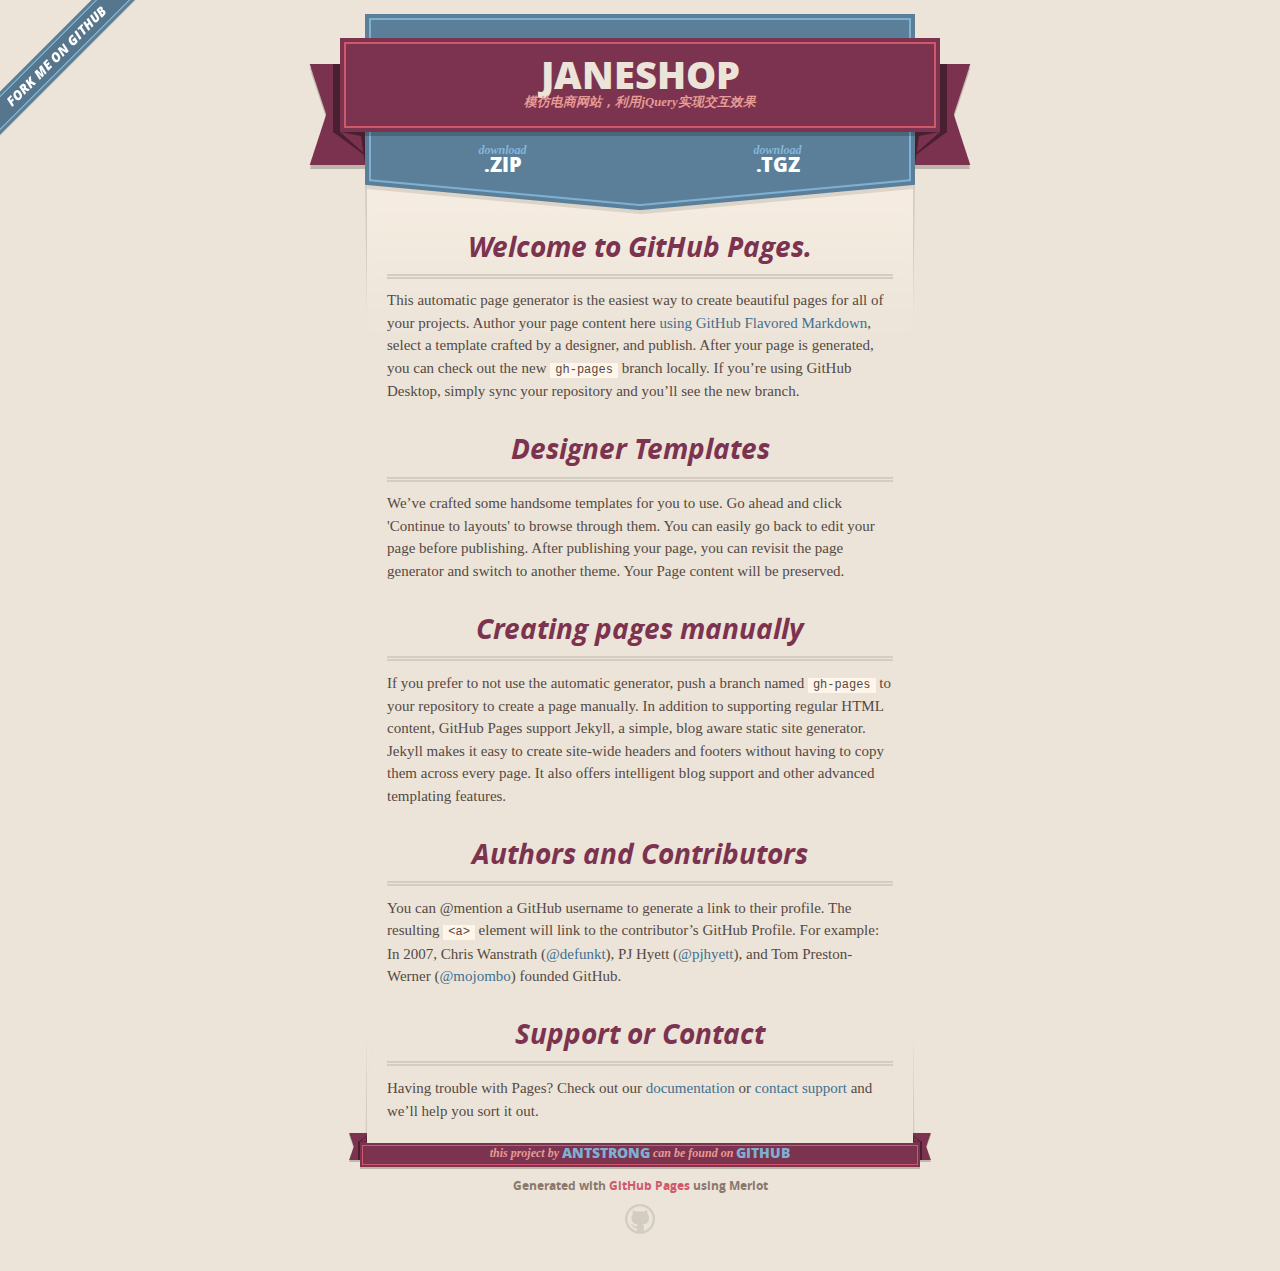
<file: index.html>
<!DOCTYPE html>
<html>
  <head>
    <meta charset='utf-8'>
    <meta http-equiv="X-UA-Compatible" content="chrome=1">
    <meta name="viewport" content="width=640">

    <link rel="stylesheet" href="stylesheets/core.css" media="screen">
    <link rel="stylesheet" href="stylesheets/mobile.css" media="handheld, only screen and (max-device-width:640px)">
    <link rel="stylesheet" href="stylesheets/github-light.css">

    <script type="text/javascript" src="javascripts/modernizr.js"></script>
    <script type="text/javascript" src="https://ajax.googleapis.com/ajax/libs/jquery/1.7.1/jquery.min.js"></script>
    <script type="text/javascript" src="javascripts/headsmart.min.js"></script>
    <script type="text/javascript">
      $(document).ready(function () {
        $('#main_content').headsmart()
      })
    </script>
    <title>Janeshop by antstrong</title>
  </head>

  <body>
    <a id="forkme_banner" href="https://github.com/antstrong/janeshop">View on GitHub</a>
    <div class="shell">

      <header>
        <span class="ribbon-outer">
          <span class="ribbon-inner">
            <h1>Janeshop</h1>
            <h2>模仿电商网站，利用jQuery实现交互效果</h2>
          </span>
          <span class="left-tail"></span>
          <span class="right-tail"></span>
        </span>
      </header>

      <section id="downloads">
        <span class="inner">
          <a href="https://github.com/antstrong/janeshop/zipball/master" class="zip"><em>download</em> .ZIP</a><a href="https://github.com/antstrong/janeshop/tarball/master" class="tgz"><em>download</em> .TGZ</a>
        </span>
      </section>


      <span class="banner-fix"></span>


      <section id="main_content">
        <h3>
<a id="welcome-to-github-pages" class="anchor" href="#welcome-to-github-pages" aria-hidden="true"><span aria-hidden="true" class="octicon octicon-link"></span></a>Welcome to GitHub Pages.</h3>

<p>This automatic page generator is the easiest way to create beautiful pages for all of your projects. Author your page content here <a href="https://guides.github.com/features/mastering-markdown/">using GitHub Flavored Markdown</a>, select a template crafted by a designer, and publish. After your page is generated, you can check out the new <code>gh-pages</code> branch locally. If you’re using GitHub Desktop, simply sync your repository and you’ll see the new branch.</p>

<h3>
<a id="designer-templates" class="anchor" href="#designer-templates" aria-hidden="true"><span aria-hidden="true" class="octicon octicon-link"></span></a>Designer Templates</h3>

<p>We’ve crafted some handsome templates for you to use. Go ahead and click 'Continue to layouts' to browse through them. You can easily go back to edit your page before publishing. After publishing your page, you can revisit the page generator and switch to another theme. Your Page content will be preserved.</p>

<h3>
<a id="creating-pages-manually" class="anchor" href="#creating-pages-manually" aria-hidden="true"><span aria-hidden="true" class="octicon octicon-link"></span></a>Creating pages manually</h3>

<p>If you prefer to not use the automatic generator, push a branch named <code>gh-pages</code> to your repository to create a page manually. In addition to supporting regular HTML content, GitHub Pages support Jekyll, a simple, blog aware static site generator. Jekyll makes it easy to create site-wide headers and footers without having to copy them across every page. It also offers intelligent blog support and other advanced templating features.</p>

<h3>
<a id="authors-and-contributors" class="anchor" href="#authors-and-contributors" aria-hidden="true"><span aria-hidden="true" class="octicon octicon-link"></span></a>Authors and Contributors</h3>

<p>You can @mention a GitHub username to generate a link to their profile. The resulting <code>&lt;a&gt;</code> element will link to the contributor’s GitHub Profile. For example: In 2007, Chris Wanstrath (<a href="https://github.com/defunkt" class="user-mention">@defunkt</a>), PJ Hyett (<a href="https://github.com/pjhyett" class="user-mention">@pjhyett</a>), and Tom Preston-Werner (<a href="https://github.com/mojombo" class="user-mention">@mojombo</a>) founded GitHub.</p>

<h3>
<a id="support-or-contact" class="anchor" href="#support-or-contact" aria-hidden="true"><span aria-hidden="true" class="octicon octicon-link"></span></a>Support or Contact</h3>

<p>Having trouble with Pages? Check out our <a href="https://help.github.com/pages">documentation</a> or <a href="https://github.com/contact">contact support</a> and we’ll help you sort it out.</p>
      </section>

      <footer>
        <span class="ribbon-outer">
          <span class="ribbon-inner">
            <p>this project by <a href="https://github.com/antstrong">antstrong</a> can be found on <a href="https://github.com/antstrong/janeshop">GitHub</a></p>
          </span>
          <span class="left-tail"></span>
          <span class="right-tail"></span>
        </span>
        <p>Generated with <a href="https://pages.github.com">GitHub Pages</a> using Merlot</p>
        <span class="octocat"></span>
      </footer>

    </div>

    
  </body>
</html>
</file>
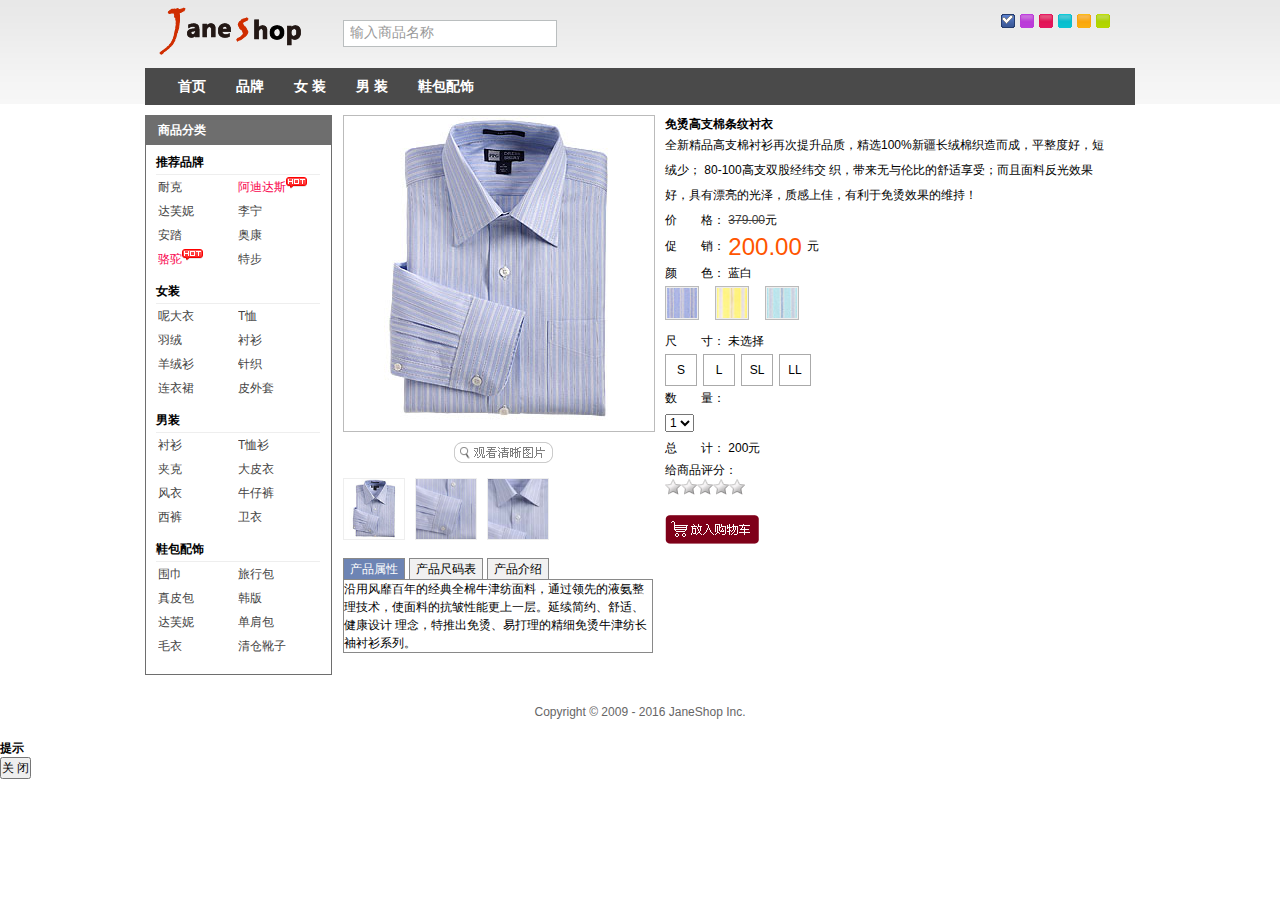
<file: detail.html>
<!DOCTYPE html>
<html lang="en">
<head>
    <meta charset="UTF-8">
    <title>jane shopping</title>
    <meta http-equiv="x-ua-compatible" content="IE=Edge,chrome=1" />
    <meta name="viewport" content="width=device-width,initial-scale=1.0" />
    <meta name="keywords" content="jane shopping" />
    <meta name="description" content="jane shopping" />
    <link rel="shortcut icon" href="#"/>
    <link rel="stylesheet" type="text/css" href="styles/reset.css"/>
    <link rel="stylesheet" type="text/css" href="styles/main.css"/>
</head>
<body>
<header id="header">
    <div class="contWidth">
        <a href="#nogo" class="logo">
            <img src="images/logo.gif" alt="logo" />
        </a>
        <div class="search">
            <input type="text" id="inputSearch" class="" value="输入商品名称" />
        </div>
        <ul id="skin">
            <li id="skin_0" title="蓝色" class="selected">蓝色</li>
            <li id="skin_1" title="紫色">紫色</li>
            <li id="skin_2" title="红色">红色</li>
            <li id="skin_3" title="天蓝色">天蓝色</li>
            <li id="skin_4" title="橙色">橙色</li>
            <li id="skin_5" title="淡绿色">淡绿色</li>
        </ul>
        <nav class="mainNav" id="nav">
            <ul class="nav">
                <li><a href="#">首页</a></li>
                <li><a href="#">品牌</a>
                    <div class="jnNav">
                        <div class="subitem">
                            <dl class="fore">
                                <dt>
                                    <a href="#nogo">品牌</a>
                                </dt>
                                <dd>
                                    <em ><a href="#nogo">耐克</a></em>
                                    <em ><a href="#nogo">阿迪达斯</a></em>
                                    <em ><a href="#nogo">达芙妮</a></em>
                                    <em ><a href="#nogo">李宁</a></em>
                                    <em ><a href="#nogo">安踏</a></em>
                                    <em ><a href="#nogo">奥康</a></em>
                                    <em ><a href="#nogo">骆驼</a></em>
                                    <em ><a href="#nogo">特步</a></em>
                                    <em ><a href="#nogo">耐克</a></em>
                                    <em ><a href="#nogo">阿迪达斯</a></em>
                                    <em ><a href="#nogo">达芙妮</a></em>
                                    <em ><a href="#nogo">李宁</a></em>
                                    <em class="noborder"><a href="#nogo">特步</a></em>
                                </dd>
                            </dl>
                            <dl>
                                <dt>
                                    <a href="#nogo">品牌：</a>
                                </dt>
                                <dd>
                                    <em ><a href="#nogo">耐克</a></em>
                                    <em ><a href="#nogo">阿迪达斯</a></em>
                                    <em ><a href="#nogo">达芙妮</a></em>
                                    <em ><a href="#nogo">李宁</a></em>
                                    <em ><a href="#nogo">安踏</a></em>
                                    <em ><a href="#nogo">奥康</a></em>
                                    <em ><a href="#nogo">骆驼</a></em>
                                    <em ><a href="#nogo">特步</a></em>
                                    <em ><a href="#nogo">耐克</a></em>
                                    <em ><a href="#nogo">阿迪达斯</a></em>
                                    <em ><a href="#nogo">达芙妮</a></em>
                                    <em ><a href="#nogo">李宁</a></em>
                                    <em class="noborder"><a href="#nogo">特步</a></em>
                                </dd>
                            </dl>
                        </div>
                    </div>
                </li>
                <li><a href="#">女 装</a>
                    <div class="jnNav">
                        <div class="subitem">
                            <dl class="fore">
                                <dt>
                                    <a href="#nogo">女 装：</a>
                                </dt>
                                <dd>
                                    <em ><a href="#nogo">耐克</a></em>
                                    <em ><a href="#nogo">阿迪达斯</a></em>
                                    <em ><a href="#nogo">达芙妮</a></em>
                                    <em ><a href="#nogo">李宁</a></em>
                                    <em ><a href="#nogo">安踏</a></em>
                                    <em ><a href="#nogo">奥康</a></em>
                                    <em ><a href="#nogo">骆驼</a></em>
                                    <em ><a href="#nogo">特步</a></em>
                                    <em ><a href="#nogo">耐克</a></em>
                                    <em ><a href="#nogo">阿迪达斯</a></em>
                                    <em ><a href="#nogo">达芙妮</a></em>
                                    <em ><a href="#nogo">李宁</a></em>
                                    <em class="noborder"><a href="#nogo">特步</a></em>
                                </dd>
                            </dl>
                            <dl>
                                <dt>
                                    <a href="#nogo">女 装：</a>
                                </dt>
                                <dd>
                                    <em ><a href="#nogo">耐克</a></em>
                                    <em ><a href="#nogo">阿迪达斯</a></em>
                                    <em ><a href="#nogo">达芙妮</a></em>
                                    <em ><a href="#nogo">李宁</a></em>
                                    <em ><a href="#nogo">安踏</a></em>
                                    <em ><a href="#nogo">奥康</a></em>
                                    <em ><a href="#nogo">骆驼</a></em>
                                    <em ><a href="#nogo">特步</a></em>
                                    <em ><a href="#nogo">耐克</a></em>
                                    <em ><a href="#nogo">阿迪达斯</a></em>
                                    <em ><a href="#nogo">达芙妮</a></em>
                                    <em ><a href="#nogo">李宁</a></em>
                                    <em class="noborder"><a href="#nogo">特步</a></em>
                                </dd>
                            </dl>
                        </div>
                    </div>
                </li>
                <li><a href="#">男 装</a>
                    <div class="jnNav">
                        <div class="subitem">
                            <dl class="fore">
                                <dt>
                                    <a href="#nogo">男 装：</a>
                                </dt>
                                <dd>
                                    <em ><a href="#nogo">耐克</a></em>
                                    <em ><a href="#nogo">阿迪达斯</a></em>
                                    <em ><a href="#nogo">达芙妮</a></em>
                                    <em ><a href="#nogo">李宁</a></em>
                                    <em ><a href="#nogo">安踏</a></em>
                                    <em ><a href="#nogo">奥康</a></em>
                                    <em ><a href="#nogo">骆驼</a></em>
                                    <em ><a href="#nogo">特步</a></em>
                                    <em ><a href="#nogo">耐克</a></em>
                                    <em ><a href="#nogo">阿迪达斯</a></em>
                                    <em ><a href="#nogo">达芙妮</a></em>
                                    <em ><a href="#nogo">李宁</a></em>
                                    <em class="noborder"><a href="#nogo">特步</a></em>
                                </dd>
                            </dl>
                            <dl>
                                <dt>
                                    <a href="#nogo">男 装：</a>
                                </dt>
                                <dd>
                                    <em ><a href="#nogo">耐克</a></em>
                                    <em ><a href="#nogo">阿迪达斯</a></em>
                                    <em ><a href="#nogo">达芙妮</a></em>
                                    <em ><a href="#nogo">李宁</a></em>
                                    <em ><a href="#nogo">安踏</a></em>
                                    <em ><a href="#nogo">奥康</a></em>
                                    <em ><a href="#nogo">骆驼</a></em>
                                    <em ><a href="#nogo">特步</a></em>
                                    <em ><a href="#nogo">耐克</a></em>
                                    <em ><a href="#nogo">阿迪达斯</a></em>
                                    <em ><a href="#nogo">达芙妮</a></em>
                                    <em ><a href="#nogo">李宁</a></em>
                                    <em class="noborder"><a href="#nogo">特步</a></em>
                                </dd>
                            </dl>
                        </div>
                    </div>
                </li>
                <li><a href="#">鞋包配饰</a></li>
            </ul>
        </nav>
    </div>
</header>
<div id="content">
    <div class="janeshop">
        <div id="jnCatalog">
            <h2 title="商品分类">商品分类</h2>
            <div class="jnCatainfo">
                <h3>推荐品牌</h3>
                <ul>
                    <li><a href="#">耐克</a></li>
                    <li><a href="#" class="promoted">阿迪达斯</a><span class="hot"></span></li>
                    <li><a href="#">达芙妮</a></li>
                    <li><a href="#">李宁</a></li>
                    <li><a href="#">安踏</a></li>
                    <li><a href="#">奥康</a></li>
                    <li><a href="#" class="promoted">骆驼</a><span class="hot"></span></li>
                    <li><a href="#">特步</a></li>
                </ul>
                <br class="clear" />
                <h3>女装</h3>
                <ul>
                    <li><a href="#">呢大衣</a></li>
                    <li><a href="#">T恤</a></li>
                    <li><a href="#">羽绒</a></li>
                    <li><a href="#">衬衫</a></li>
                    <li><a href="#">羊绒衫</a></li>
                    <li><a href="#">针织</a></li>
                    <li><a href="#">连衣裙</a></li>
                    <li><a href="#">皮外套</a></li>
                </ul>
                <br class="clear" />
                <h3>男装</h3>
                <ul>
                    <li><a href="#">衬衫</a></li>
                    <li><a href="#">T恤衫</a></li>
                    <li><a href="#">夹克</a></li>
                    <li><a href="#">大皮衣</a></li>
                    <li><a href="#">风衣</a></li>
                    <li><a href="#">牛仔裤</a></li>
                    <li><a href="#">西裤</a></li>
                    <li><a href="#">卫衣</a></li>
                </ul>
                <br class="clear" />
                <h3>鞋包配饰</h3>
                <ul>
                    <li><a href="#">围巾</a></li>
                    <li><a href="#">旅行包</a></li>
                    <li><a href="#">真皮包</a></li>
                    <li><a href="#">韩版</a></li>
                    <li><a href="#">达芙妮</a></li>
                    <li><a href="#">单肩包</a></li>
                    <li><a href="#">毛衣</a></li>
                    <li><a href="#">清仓靴子</a></li>
                </ul>
                <br class="clear" />
            </div>
        </div>

        <!--商品信息START -->
        <div id="jnProitem">
            <div class="jqzoomWrap">
                <a href="images/pro_img/blue_one_big.jpg" class="jqzoom" rel='gal1' title="免烫高支棉条纹衬衣">
                    <img src="images/pro_img/blue_one_small.jpg" alt="免烫高支棉条纹衬衣" title="免烫高支棉条纹衬衣" id="bigImg" />
                </a>
            </div>
            <span>
                <a href="images/pro_img/blue_one_big.jpg" class="thickbox" id="thickImg" title="介绍文字">
                    <img src="images/look.gif" alt="点击查看大图" />
                </a>
            </span>
            <ul class="imgList">
                <li class="imgList_blue"><a href="javascript:void(0)" rel="{gallery: 'gal1', smallimage: 'images/pro_img/blue_one_small.jpg',largeimage: 'images/pro_img/blue_one_big.jpg'}"><img src="images/pro_img/blue_one.jpg" alt=""></a></li>
                <li class="imgList_blue"><a href="javascript:void(0)" rel="{gallery: 'gal1', smallimage: 'images/pro_img/blue_two_small.jpg',largeimage: 'images/pro_img/blue_two_big.jpg'}"><img src="images/pro_img/blue_two.jpg" alt=""></a></li>
                <li class="imgList_blue"><a href="javascript:void(0)" rel="{gallery: 'gal1', smallimage: 'images/pro_img/blue_three_small.jpg',largeimage: 'images/pro_img/blue_three_big.jpg'}"><img src="images/pro_img/blue_three.jpg" alt=""></a></li>

                <li class="imgList_green hide"><a href="javascript:void(0)" rel="{gallery: 'gal1', smallimage: 'images/pro_img/green_one_small.jpg',largeimage: 'images/pro_img/green_one_big.jpg'}"><img src="images/pro_img/green_one.jpg" alt=""></a></li>
                <li class="imgList_green hide"><a href="javascript:void(0)" rel="{gallery: 'gal1', smallimage: 'images/pro_img/green_two_small.jpg',largeimage: 'images/pro_img/green_two_big.jpg'}"><img src="images/pro_img/green_two.jpg" alt=""></a></li>

                <li class="imgList_yellow hide"><a href="javascript:void(0)" rel="{gallery: 'gal1', smallimage: 'images/pro_img/yellow_one_small.jpg',largeimage: 'images/pro_img/yellow_one_big.jpg'}"><img src="images/pro_img/yellow_one.jpg" alt=""></a></li>
                <li class="imgList_yellow hide"><a href="javascript:void(0)" rel="{gallery: 'gal1', smallimage: 'images/pro_img/yellow_two_small.jpg',largeimage: 'images/pro_img/yellow_two_big.jpg'}"><img src="images/pro_img/yellow_two.jpg" alt=""></a></li>
                <li class="imgList_yellow hide"><a href="javascript:void(0)" rel="{gallery: 'gal1', smallimage: 'images/pro_img/yellow_three_small.jpg',largeimage: 'images/pro_img/yellow_three_big.jpg'}"><img src="images/pro_img/yellow_three.jpg" alt=""></a></li>
            </ul>
            <div class="tab">
              <div class="tab_menu">
                  <ul>
                      <li class="selected">产品属性</li>
                      <li>产品尺码表</li>
                      <li>产品介绍</li>
                  </ul>
              </div>
              <div class="tab_box">
                  <div>
                      沿用风靡百年的经典全棉牛津纺面料，通过领先的液氨整理技术，使面料的抗皱性能更上一层。延续简约、舒适、健康设计
                      理念，特推出免烫、易打理的精细免烫牛津纺长袖衬衫系列。
                  </div>
                  <div class="hide">
                      来自新疆无污染的生态棉花，采用紧密纺精梳棉纱，单经双纬的织造组织，造就了颗粒饱满、朴实无华、温润细腻的经典
                      牛津纺，易洗快干、手感丰软、吸湿性好。设计师遵循布料完美肌理，立体剪裁，曲摆的现代人性化裁减，相得益彰，浑然天成。
                  </div>
                  <div class="hide">
                      世界权威德国科德宝的衬和英国高士缝纫线使成衣领型自然舒展、永不变形，缝线部位平服工整、牢固耐磨；人性化的4片
                      式后背打褶结构设计提供更舒适的活动空间；领尖扣的领型设计戴或不戴领带风格炯同、瞬间呈现；醇正天然设计，只为彰显自然荣耀。
                  </div>
              </div>
            </div>
        </div>
        <!--商品信息end-->

        <!--商品列表start-->
        <div id="jnDetails">
            <div class="jnProDetail">
                <h4>免烫高支棉条纹衬衣</h4>
                <ul class="jnProDetailList">
                    <li>全新精品高支棉衬衫再次提升品质，精选100%新疆长绒棉织造而成，平整度好，短绒少； 80-100高支双股经纬交
                        织，带来无与伦比的舒适享受；而且面料反光效果好，具有漂亮的光泽，质感上佳，有利于免烫效果的维持！
                    </li>
                    <li >
                        <span>价&#12288;&#12288;格：</span>
                        <strong class="del">379.00</strong>元
                    </li>
                    <li class="tbDetailPrice">
                        <span>促&#12288;&#12288;销：</span>
                        <strong>200.00</strong>元
                    </li>
                    <li class="color_change">
                        <span>颜&#12288;&#12288;色：</span>
                        <strong>蓝白</strong>
                        <ul>
                            <li><img src="images/pro_img/blue.jpg" alt="蓝白"></li>
                            <li><img src="images/pro_img/yellow.jpg" alt="黄白"></li>
                            <li><img src="images/pro_img/green.jpg" alt="粉绿"></li>
                        </ul>
                    </li>
                    <li class="pro_size">
                        <span>尺&#12288;&#12288;寸：</span>
                        <strong>未选择</strong>
                        <ul>
                            <li>S</li>
                            <li>L</li>
                            <li>SL</li>
                            <li>LL</li>
                        </ul>
                    </li>
                    <li>
                        <span>数&#12288;&#12288;量：</span>
                        <div class="pro_num">
                            <select name="" id="num_sort">
                                <option value="1">1</option>
                                <option value="2">2</option>
                                <option value="3">3</option>
                                <option value="4">4</option>
                                <option value="5">5</option>
                            </select>
                        </div>
                    </li>
                    <li class="pro_price">
                        <span>总&#12288;&#12288;计：</span>
                        <strong>200</strong>元
                    </li>
                </ul>
                <div class="pro_rating">
                    给商品评分：
                    <ul class="rating nostar">
                        <li class="one"><a href="#" title="1">1</a></li>
                        <li class="two"><a href="#" title="2">2</a></li>
                        <li class="three"><a href="#" title="3">3</a></li>
                        <li class="four"><a href="#" title="4">4</a></li>
                        <li class="five"><a href="#" title="5">5</a></li>
                    </ul>
                </div>
                <div class="cart">
                    <a href="#"><img src="images/btn_cart.png" alt="放入购物车"></a>
                </div>
            </div>
        </div>
        <!--商品列表end-->
    </div>
</div>
<footer id="footer">Copyright &copy; 2009 - 2016 JaneShop Inc.</footer>
<!--普通弹出层-->
<div id="basic-dialog-ok">
    <div class="box-title show">
        <h2>提示</h2>
    </div>
    <div class="box-main">
        <div class="tips">
            <span class="tips-ico">
				<span class="ico-ok"><!-- 图标 --></span>
			</span>
            <div class="tips-content">
                <div class="tips-title" id="jnDialogContent"></div>
                <div class="tips-line"></div>
            </div>
        </div>
        <div class="box-buttons">
            <button type="button" class="simplemodal-close">关 闭</button>
        </div>
    </div>
</div>

<script type="text/javascript" src="scripts/jquery-1.12.3.js"></script>
<script type="text/javascript" src="scripts/basic.js"></script>
</body>
</html>
</file>
<file: stylesheets/core.css>
@import url("screen.css");
@import url("non-screen.css") handheld;
@import url("non-screen.css") only screen and (max-device-width:640px);
</file>
<file: stylesheets/mobile.css>
/* Generated by Font Squirrel (http://www.fontsquirrel.com) on February 9, 2012 */


@font-face {
  font-family: 'Open Sans';
  src: url('../fonts/opensans-regular-webfont.eot');
  src: url('../fonts/opensans-regular-webfont.eot?#iefix') format('embedded-opentype'),
       url('../fonts/opensans-regular-webfont.woff') format('woff'),
       url('../fonts/opensans-regular-webfont.ttf') format('truetype'),
       url('../fonts/opensans-regular-webfont.svg#OpenSansRegular') format('svg');
  font-weight: normal;
  font-style: normal;
}

@font-face {
  font-family: 'Open Sans';
  src: url('../fonts/opensans-italic-webfont.eot');
  src: url('../fonts/opensans-italic-webfont.eot?#iefix') format('embedded-opentype'),
       url('../fonts/opensans-italic-webfont.woff') format('woff'),
       url('../fonts/opensans-italic-webfont.ttf') format('truetype'),
       url('../fonts/opensans-italic-webfont.svg#OpenSansItalic') format('svg');
  font-weight: normal;
  font-style: italic;
}

@font-face {
  font-family: 'Open Sans';
  src: url('../fonts/opensans-bold-webfont.eot');
  src: url('../fonts/opensans-bold-webfont.eot?#iefix') format('embedded-opentype'),
       url('../fonts/opensans-bold-webfont.woff') format('woff'),
       url('../fonts/opensans-bold-webfont.ttf') format('truetype'),
       url('../fonts/opensans-bold-webfont.svg#OpenSansBold') format('svg');
  font-weight: bold;
  font-style: normal;
}

@font-face {
  font-family: 'Open Sans';
  src: url('../fonts/opensans-bolditalic-webfont.eot');
  src: url('../fonts/opensans-bolditalic-webfont.eot?#iefix') format('embedded-opentype'),
       url('../fonts/opensans-bolditalic-webfont.woff') format('woff'),
       url('../fonts/opensans-bolditalic-webfont.ttf') format('truetype'),
       url('../fonts/opensans-bolditalic-webfont.svg#OpenSansBoldItalic') format('svg');
  font-weight: bold;
  font-style: italic;
}

@font-face {
  font-family: 'Open Sans';
  src: url('../fonts/opensans-extrabold-webfont.eot');
  src: url('../fonts/opensans-extrabold-webfont.eot?#iefix') format('embedded-opentype'),
       url('../fonts/opensans-extrabold-webfont.woff') format('woff'),
       url('../fonts/opensans-extrabold-webfont.ttf') format('truetype'),
       url('../fonts/opensans-extrabold-webfont.svg#OpenSansExtrabold') format('svg');
  font-weight: bolder;
  font-style: normal;
}


/* http://meyerweb.com/eric/tools/css/reset/ 
   v2.0 | 20110126
   License: none (public domain)
*/

html, body, div, span, applet, object, iframe,
h1, h2, h3, h4, h5, h6, p, blockquote, pre,
a, abbr, acronym, address, big, cite, code,
del, dfn, em, img, ins, kbd, q, s, samp,
small, strike, strong, sub, sup, tt, var,
b, u, i, center,
dl, dt, dd, ol, ul, li,
fieldset, form, label, legend,
table, caption, tbody, tfoot, thead, tr, th, td,
article, aside, canvas, details, embed, 
figure, figcaption, footer, header, hgroup, 
menu, nav, output, ruby, section, summary,
time, mark, audio, video {
  margin: 0;
  padding: 0;
  border: 0;
  font-size: 100%;
  font: inherit;
  vertical-align: baseline;
}
/* HTML5 display-role reset for older browsers */
article, aside, details, figcaption, figure, 
footer, header, hgroup, menu, nav, section {
  display: block;
}
body {
  line-height: 1;
}
ol, ul {
  list-style: none;
}
blockquote, q {
  quotes: none;
}
blockquote:before, blockquote:after,
q:before, q:after {
  content: '';
  content: none;
}
table {
  border-collapse: collapse;
  border-spacing: 0;
}

header, footer, section {
  display: block;
  position: relative;
}

/* STYLES */

div.shell {
  display: block;
  width: 640px;
  margin: 0 auto;
}

a#forkme_banner {
  display: none;
}

/* header */

header {
  position: relative;
  z-index: 2;
  margin: 0;
  max-width: 640px;
  top: 51px;
}

header span.ribbon-inner {
  position: relative;
  display: block;
  background-color: #cd596b;
  border: 8px solid #7c334f;
  padding: 6px;
  z-index: 1;
}

header span.left-tail, header span.right-tail {
  position: relative;
  display: block;
  width: 19px;
  height: 10px;
  background: transparent url(../images/ribbon-tail-sprite-2x.png) 0 0 no-repeat;
  position: absolute;
  bottom: -10px;
  z-index: 0;
}

header span.left-tail {
  background-position: 0 0;
  left: 0;
}

header span.right-tail {
  background-position: -19px 0;
  right: 0;
}

header h1 {
  background-color: #7c334f;
  font-size: 2em;
  font-weight: bolder;
  font-style: normal;
  text-transform: uppercase;
  color: #ece4d8;
  text-align: center;
  line-height:1;  
  padding: 14px 20px 0;
}

header h2 {
  background-color: #7c334f;
  font: bold italic .85em/1.5 Georgia, Times, “Times New Roman”, serif;
  color: #e69b95;
  padding-bottom: 14px;
  margin-top: -3px;
  text-align: center;
}

section#downloads {
  position: relative;
  display: block;
  height: 171px;
  width: 602px;
  padding-bottom: 150px;
  margin: 51px auto -250px;
  z-index: 1;
  background: transparent url(../images/shield.png) center 0 no-repeat;
}

section#downloads a {
  display: none;
}

span.banner-fix {
  background: transparent url(../images/shield-fallback.png) center top no-repeat;
  display: block;
  height: 31px;
  position: absolute;
  width: 640px;
  top: 20px;

}

section#main_content {
  z-index: 2;
  padding: 20px 40px 0;
  min-height:185px;
}

/* footer */

footer {
  background: none;
  padding-top: 104px;
  margin: -94px auto 40px;
  max-width:640px;
  text-align: center;
}

footer span.ribbon-outer {
  display: block;
  position: relative;
  border-bottom: 2px solid #bdb6ad;
}

footer span.ribbon-inner {
  position: relative;
  display: block;
  background-color: #cd596b;
  border: 8px solid #7c334f;
  padding: 6px;
  z-index: 1;
}

footer p {
  font-family: 'Open Sans', sans-serif;
  font-weight: bold;
  font-size: .6em;
  color: #8b786f;
}

footer a {
  color: #cd596b;
}

footer span.ribbon-inner p {
  background-color: #7c334f;
  margin: 0;
  color: #e69b95;
  font: bold italic 22px/1 Georgia, Times, “Times New Roman”, serif;
  height: auto;
  line-height: 1.1;
  padding: 20px 0px 10px;
}

footer span.ribbon-inner a {
  display: block;
  position: relative;
  bottom: 0;
  color: #7eb0d2;
  font-family: 'Open Sans', sans-serif;
  text-transform: uppercase;
  font-style: normal;
  font-weight: bolder;
  font-size: 38px;
  padding-bottom: 10px;
}

footer span.ribbon-inner a:hover {
  color: #7eb0d2;
}

footer span.left-tail, footer span.right-tail {
  position: relative;
  display: block;
  width: 23px;
  height: 126px;
  background: transparent url(../images/small-ribbon-tail-sprite-2x.png) 0 0 no-repeat;
  position: absolute;
  top: -126px;
  z-index: 0;
}

footer span.left-tail {
  background-position: 0 0;
  left: 0;
}

footer span.right-tail {
  background-position: -23px 0;
  right: 0;
}

footer span.octocat {
  background: transparent url(../images/octocat-2x.png) 0 0 no-repeat;
  display: block;
  width: 60px;
  height: 60px;
  margin: 20px auto 0;}

/* content */

body {
  background: #ece4d8;
  font: normal normal 30px/1.5 Georgia, Palatino,” Palatino Linotype”, Times, “Times New Roman”, serif;
  color: #544943;
  -webkit-font-smoothing: antialiased;
}

a, a:hover {
  color: #417090;
}

a {
  text-decoration: none;
}

a:hover {
  text-decoration: underline;
}

h1,h2,h3,h4,h5,h6 {
  font-family: 'Open Sans', sans-serif;
  font-weight: bold;
}

p {
  margin: .7em 0 0;
}

strong {
  font-weight: bold;
}

em {
  font-style: italic;
}

ol {
  margin: .7em 0;
  list-style-type: decimal;
  padding-left: 1.35em;
}

ul {
  margin: .7em 0;
  padding-left: 1.35em;
}

ul li {
  padding-left: 20px;
  background: transparent url(../images/chevron-2x.png) left 15px no-repeat;
}

blockquote {
  font-family: 'Open Sans', sans-serif;
  margin: 20px 0;
  color: #8b786f;
  padding-left: 1.35em;
  background: transparent url('../images/blockquote-gfx-2x.png') 0 8px no-repeat;
}

img {
  -webkit-box-shadow: 0px 4px 0px #bdb6ad;
  -moz-box-shadow: 0px 4px 0px #bdb6ad;
  box-shadow: 0px 4px 0px #bdb6ad;
  border: 4px solid #fff6e9;
  max-width: 556px;
}

hr {
  border: none;
  outline: none;
  height: 42px;
  background: transparent url('../images/hr-2x.jpg') center center repeat-x;
  margin: 0 0 20px;
}

code {
  background: #fff6e9;
  font: normal normal .9em/1.7 "Lucida Sans Typewriter", "Lucida Console", Monaco, "Bitstream Vera Sans Mono", monospace;
  padding: 0 5px 1px;
}

pre {
  margin: 10px 0 20px;
  padding: .7em;
  background: #fff6e9;
  border-bottom: 4px solid #bdb6ad;
  font: normal normal .9em/1.7 "Lucida Sans Typewriter", "Lucida Console", Monaco, "Bitstream Vera Sans Mono", monospace;
  overflow: auto;
}

table {
  background: #fff6e9;
  display: table;
  width: 100%;
  border-collapse: separate;
  border-bottom: 4px solid #bdb6ad;
  margin: 10px 0;
}

tr {
  display: table-row;
}

th {
  display: table-cell;
  padding: 2px 10px;
  border: solid #ece4d8;
  border-width: 0 4px 4px 0;
  color: #cd596b;
  font-family: 'Open Sans', sans-serif;
  font-weight: bold;
  font-size: .85em;
}

td {
  display: table-cell;
  padding: 0 .7em;
  border: solid #ece4d8;
  border-width: 0 4px 4px 0;
}

td:last-child, th:last-child {
  border-right: none;
}

tr:last-child td {
  border-bottom: none;
}

dl {
  margin: .7em 0 20px;
}

dt {
  font-family: 'Open Sans', sans-serif;
  font-weight: bold;
}

dd {
  padding-left: 1.35em;
}

dd p:first-child {
  margin-top: 0;
}

/* Content based headers */

#main_content > .header-level-1:first-child,
#main_content > .header-level-2:first-child,
#main_content > .header-level-3:first-child,
#main_content > .header-level-4:first-child,
#main_content > .header-level-5:first-child,
#main_content > .header-level-6:first-child {
  margin-top: 0;
}

.header-level-1 {
  font-size: 1.85em;
  border-bottom: .2em double #d3ccc1;
  color: #7c334f;
  text-align: center;
  font-style: italic;
  margin: 1.1em 0 .38em;
  line-height: 1.2;
  padding-bottom: 10px
}

.header-level-2 {
  font-size: 1.58em;
  color: #7c334f;
  margin: .95em 0 .5em;
  border-bottom: .1em solid #D3CCC1;
  line-height: 1.2;
  padding-bottom: 10px
}

.header-level-3 {
  margin: 20px 0 10px;
  font-size: 1.45em;
}

.header-level-4 {
  margin: .6em 0;
  font-size: 1.2em;
  color: #cd596b;
}

.header-level-5 {
  margin: .7em 0;
  font-size: 1em;
  color: #8b786f;
}

.header-level-6 {
  margin: .8em 0;
  font-size: .85em;
  font-style: italic;
}
</file>
<file: stylesheets/github-light.css>
/*
The MIT License (MIT)

Copyright (c) 2016 GitHub, Inc.

Permission is hereby granted, free of charge, to any person obtaining a copy
of this software and associated documentation files (the "Software"), to deal
in the Software without restriction, including without limitation the rights
to use, copy, modify, merge, publish, distribute, sublicense, and/or sell
copies of the Software, and to permit persons to whom the Software is
furnished to do so, subject to the following conditions:

The above copyright notice and this permission notice shall be included in all
copies or substantial portions of the Software.

THE SOFTWARE IS PROVIDED "AS IS", WITHOUT WARRANTY OF ANY KIND, EXPRESS OR
IMPLIED, INCLUDING BUT NOT LIMITED TO THE WARRANTIES OF MERCHANTABILITY,
FITNESS FOR A PARTICULAR PURPOSE AND NONINFRINGEMENT. IN NO EVENT SHALL THE
AUTHORS OR COPYRIGHT HOLDERS BE LIABLE FOR ANY CLAIM, DAMAGES OR OTHER
LIABILITY, WHETHER IN AN ACTION OF CONTRACT, TORT OR OTHERWISE, ARISING FROM,
OUT OF OR IN CONNECTION WITH THE SOFTWARE OR THE USE OR OTHER DEALINGS IN THE
SOFTWARE.

*/

.pl-c /* comment */ {
  color: #969896;
}

.pl-c1 /* constant, variable.other.constant, support, meta.property-name, support.constant, support.variable, meta.module-reference, markup.raw, meta.diff.header */,
.pl-s .pl-v /* string variable */ {
  color: #0086b3;
}

.pl-e /* entity */,
.pl-en /* entity.name */ {
  color: #795da3;
}

.pl-smi /* variable.parameter.function, storage.modifier.package, storage.modifier.import, storage.type.java, variable.other */,
.pl-s .pl-s1 /* string source */ {
  color: #333;
}

.pl-ent /* entity.name.tag */ {
  color: #63a35c;
}

.pl-k /* keyword, storage, storage.type */ {
  color: #a71d5d;
}

.pl-s /* string */,
.pl-pds /* punctuation.definition.string, string.regexp.character-class */,
.pl-s .pl-pse .pl-s1 /* string punctuation.section.embedded source */,
.pl-sr /* string.regexp */,
.pl-sr .pl-cce /* string.regexp constant.character.escape */,
.pl-sr .pl-sre /* string.regexp source.ruby.embedded */,
.pl-sr .pl-sra /* string.regexp string.regexp.arbitrary-repitition */ {
  color: #183691;
}

.pl-v /* variable */ {
  color: #ed6a43;
}

.pl-id /* invalid.deprecated */ {
  color: #b52a1d;
}

.pl-ii /* invalid.illegal */ {
  color: #f8f8f8;
  background-color: #b52a1d;
}

.pl-sr .pl-cce /* string.regexp constant.character.escape */ {
  font-weight: bold;
  color: #63a35c;
}

.pl-ml /* markup.list */ {
  color: #693a17;
}

.pl-mh /* markup.heading */,
.pl-mh .pl-en /* markup.heading entity.name */,
.pl-ms /* meta.separator */ {
  font-weight: bold;
  color: #1d3e81;
}

.pl-mq /* markup.quote */ {
  color: #008080;
}

.pl-mi /* markup.italic */ {
  font-style: italic;
  color: #333;
}

.pl-mb /* markup.bold */ {
  font-weight: bold;
  color: #333;
}

.pl-md /* markup.deleted, meta.diff.header.from-file */ {
  color: #bd2c00;
  background-color: #ffecec;
}

.pl-mi1 /* markup.inserted, meta.diff.header.to-file */ {
  color: #55a532;
  background-color: #eaffea;
}

.pl-mdr /* meta.diff.range */ {
  font-weight: bold;
  color: #795da3;
}

.pl-mo /* meta.output */ {
  color: #1d3e81;
}
</file>
<file: styles/main.css>
#header{
    background: url("../images/headerbg.png") repeat-x scroll 0 0 #FFFFFF;
    height: 105px;
}
#header .contWidth{
    position: relative;
    height: 105px;
    width: 990px;
    margin: 0 auto;
    z-index: 100;
}
#header .logo{
    float: left;
    margin: 0 0 0 10px;
    color: #FFF;
    line-height: 80px;
}
#header .search{
    position: absolute;
    top: 20px;
    left: 198px;
}
#inputSearch{
    border: 1px solid #BABEBF;
    color: #999999;
    font-size: 14px;
    height: 17px;
    padding: 3px 6px 5px 6px;
    width: 200px;
}
#inputSearch.focus{
    border: 1px solid #00A5FF;
}
#skin{
    float: right;
    margin: 10px;
    padding: 4px;
    width: 120px;
}
#skin li{
    margin-right: 4px;
    width: 15px;
    height: 15px;
    overflow: hidden;
    display: block;
    cursor: pointer;
    float: left;
    text-indent: -9999px;
    background-image: url("../images/theme.gif");
}
#skin_0{
    background-position: 0px 0px;
}
#skin_1{
    background-position: 15px 0px;
}
#skin_2{
    background-position: 35px 0px;
}
#skin_3{
    background-position: 55px 0px;
}
#skin_4{
    background-position: 75px 0px;
}
#skin_5{
    background-position: 95px 0px;
}
#skin_0.selected{
    background-position: 0px 15px;
}
#skin_1.selected{
    background-position: 15px 15px;
}
#skin_2.selected{
    background-position: 35px 15px;
}
#skin_3.selected{
    background-position: 55px 15px;
}
#skin_4.selected{
    background-position: 75px 15px;
}
#skin_5.selected{
    background-position: 95px 15px;
}
.mainNav{
    position: absolute;
    top: 68px;
    left: 0px;
    height: 37px;
    line-height: 37px;
    width: 100%;
    z-index: 100;
    background-color: #4a4a4a;
}
.mainNav .nav{
    display: inline;
    float: left;
    margin-left: 25px;
}
.mainNav .nav li{
    float: left;
    display: inline;
    margin-right: 14px;
    position: relative;
    z-index: 100;
}
.mainNav .nav li a{
    display: block;
    padding: 0 8px;
    font-weight: 700;
    color: #fff;
    font-size: 14px;
}
.mainNav .nav li a:hover{
    background: none;
}
/*二级菜单*/
.jnNav{
    background: #fff;
    border: 1px solid #b1b1b1;
    border-top: 0;
    position: absolute;
    top: 37px;
    left: 0;
    overflow: hidden;
    width: 474px;
    z-index: 1000;
    display: none;
}
.jnNav .subitem {
    float: left;
    height: auto !important;
    min-height: 100px;
    padding: 10px 12px;
    width: 450px;
}
.jnNav .subitem dl {
    border-top: 1px dashed #C4C4C4;
    overflow: hidden;
    padding: 8px 0;
    float:left;
}
.jnNav .subitem .fore {
    border-top-style: none;
    padding-top: 0;
}
.jnNav .subitem dt {
    float: left;
    font-weight: bold;
    line-height: 16px;
    padding: 4px 3px;
    text-align: center;
    width: 76px;
}
.jnNav .subitem dt a {
    color: #000;
    font-weight: 700;
    font-size:12px;
    padding:0;
}
.jnNav .subitem dd {
    float: left;
    overflow: hidden;
    padding: 0;
    width: 364px;
}
.jnNav .subitem em {
    border-right: 1px solid #CCCCCC;
    float: left;
    font-style: normal;
    height: 14px;
    line-height: 14px;
    margin: 5px 0;
    padding: 0 8px;
}
.jnNav .subitem em a {
    color: #666666;
    white-space: nowrap;
    font-size:12px;
    font-weight:normal;
    padding:0;
}
.jnNav .subitem em.noborder {
    border-right: 0 none;
}
/*内容区域*/
#content{
    clear: left;
    width: 990px;
    margin: 0 auto;
    position: relative;
}
.janeshop{
    height: 560px;
    padding: 10px 0;
    overflow: hidden;
}
#jnCatalog{
    float: left;
    width: 187px;
    height: 560px;
    margin: 0 11px 0 0;
    overflow: hidden;
}
#jnCatalog h2{
    height: 30px;
    line-height: 30px;
    color: #fff;
    background-color: #6e6e6e;
    font-size: 12px;
    text-indent: 13px;
}
.jnCatainfo{
    width: 165px;
    height: 524px;
    padding: 5px 10px 0;
    overflow: hidden;
    border: 1px solid #6e6e6e;
    border-style: none solid solid;
    border-width: 0 1px 1px;
}
.jnCatainfo h3{
    border-bottom: 1px solid #eee;
    height: 24px;
    line-height: 24px;
    width: 164px;
}
.jnCatainfo ul{
    float: left;
    padding: 0 2px 8px;
}
.jnCatainfo li{
    color: #aeadae;
    width: 80px;
    height: 24px;
    line-height: 24px;
    float: left;
    overflow: hidden;
    position: relative;
}
.jnCatainfo li a{
    color: #444;
}
.jnCatainfo li a:hover{
    color: #008cd7;
    text-decoration: none;
}
.jnCatainfo li a.promoted{
    color: #f9044e;
}
.jnCatainfo li .hot{
    background: url("../images/hot.gif") no-repeat scroll 0 0 transparent;
    height: 16px;
    position: absolute;
    top: 0;
    width: 21px;
}
#jnImageroll{
    width: 550px;
    margin: 0 11px 0 0;
    height: 320px;
    float: left;
    overflow: hidden;
    position: relative;
}
#jnImageroll img{
    position: absolute;
    top: 0;
    left: 0;
}
#jnImageroll div{
    position: absolute;
    bottom: 0;
    overflow: hidden;
    float: left;
}
#jnImageroll div a{
    color: #fff;
    background-color: #444444;
    text-align: center;
    width: 79px;
    height: 32px;
    padding: 5px 15px;
    margin-right: 1px;
    display: inline-block;
    float: left;
    overflow: hidden;
}
#jnImageroll div a:hover{
    text-decoration: none;
}
#jnImageroll div a em{
    cursor: pointer;
    display: block;
    width: 79px;
    height: 16px;
    overflow: hidden;
}
#jnImageroll .last{
    margin: 0;
    width: 80px;
}
#jnImageroll a.chos{
    background: url("../images/adindex.gif") no-repeat center 39px #37a7d7;
    color: #FFFFFF;
}
#jnNotice{
    width: 230px;
    height: 321px;
    float: left;
    overflow: hidden;
}
#jnMiaosha{
    width: 230px;
    height: 176px;
    margin-bottom: 10px;
    float: left;
    overflow: hidden;
}
.JS_css3 img{
    -webkit-transition: all 1s;
    -moz-transition: all 1s;
    -ms-transition: all 1s;
    -o-transition: all 1s;
    transition: all 1s;
}
.JS_css3:hover img{
    -webkit-transform: rotate(720deg);
    -moz-transform: rotate(720deg);
    -ms-transform: rotate(720deg);
    -o-transform: rotate(720deg);
    transform: rotate(720deg);
}
#jnNoticeInfo{
    width: 228px;
    height: 133px;
    border: 1px solid #dfdfdf;
    float: left;
    overflow: hidden;
}
#jnNoticeInfo h2{
    height: 23px;
    line-height: 23px;
    border-bottom: 1px solid #dfdfdf;
    text-indent: 12px;
}
#jnNoticeInfo ul{
    float: left;
    padding: 6px 2px 0 12px;
}
#jnNoticeInfo li{
    height: 20px;
    line-height: 20px;
    overflow: hidden;
}
#jnNoticeInfo li a{
    color: #666666;
}
#jnNoticeInfo li a:hover{
    color: #008cd7;
    text-decoration: none;
}
#jnBrand{
    width: 790px;
    height: 230px;
    margin: 10px 0 0;
    float: left;
    overflow: hidden;
}
#jnBrandTab{
    width: 790px;
    height: 29px;
    border-bottom: 1px solid #e4e4e4;
    float: left;
    position: relative;
}
#jnBrandTab h2{
    width: 100px;
    height: 29px;
    line-height: 29px;
    position: absolute;
    left: 0;
}
#jnBrandTab ul{
    position: absolute;
    right: 0;
    top: 10px;
}
#jnBrandTab ul li{
    float: left;
    margin: 0 10px 0 0;
}
#jnBrandTab li a{
    color: #000000;
    background-color: #e4e4e4;
    display: inline-block;
    height: 20px;
    line-height: 20px;
    padding: 0 10px;
}
#jnBrandTab .chos{
    background: url("../images/chos.gif") no-repeat scroll 50% bottom  transparent;
    padding-bottom: 3px;
}
#jnBrandTab .chos a{
    background-color: #FA5889;
    color: #FFFFFF;
    outline: 0 none;
}
#jnBrandContent{
    width: 790px;
    height: 188px;
    margin: 8px 5px;
    float: left;
    overflow: hidden;
    position: relative;
}
#jnBrandList{
    position: absolute;
    top: 0;
    left: 0;
    width: 3200px;
}
#jnBrandList li{
    width: 185px;
    height: 188px;
    padding: 0 5px;
    float: left;
    overflow: hidden;
    position: relative;
}
#jnBrandList li img{
    position: absolute;
    top: 0;
    left: 5px;
}
#jnBrandList li span{
    background-color: #efefef;
    color: #666666;
    bottom: 0;
    display: block;
    font-size: 14px;
    height: 24px;
    line-height: 24px;
    overflow: hidden;
    position: absolute;
    text-align: center;
    width: 183px;
}
#jnBrandList li a{
    color: #666666;
}
#jnBrandList li a:hover{
    text-decoration: none;
    color: #008cd7;
}
/* footer */
#footer {
    margin: 0 auto;
    width: 990px;
    color: #666666;
    padding: 18px 0;
    text-align: center;
}
#jnProitem{
    width: 312px;
    height: 560px;
    float: left;
    display: inline;
}
#jnDetails{
    width: 468px;
    float: left;
    overflow: hidden;
    display: inline;
}
#jnProitem .jqzoomWrap{
    border: 1px solid #bbb;
    cursor: pointer;
    float: left;
    padding: 0;
    position: relative;
}
#jnProitem span{
    clear: both;
    display: block;
    width: 320px;
    padding-bottom: 10px;
    padding-top: 10px;
    text-align: center;
}
#jnProitem ul.imgList{
    height: 80px;
}
#jnProitem ul.imgList li{
    float: left;
    margin-right: 10px;
}
#jnProitem ul.imgList li img{
    width: 60px;
    height: 60px;
    padding: 1px;
    background: #eee;
    cursor: pointer;
}
#jnProitem ul.imgList li img:hover{
    background: #999;
    padding: 1px;
}
.tab{
    width: 310px;
    height: 230px;
    clear: both;
    float: left;
    overflow: hidden;
}
.tab .tab_menu{
    clear: both;
}
.tab .tab_menu li{
    float: left;
    text-align: center;
    cursor: pointer;
    list-style: none;
    padding: 1px 6px;
    margin-right: 4px;
    background: #f1f1f1;
    border: 1px solid #898989;
    border-bottom: none;
}
.tab .tab_menu li:hover{
    background: #dfdfdf;
}
.tab .tab_menu li.selected{
    color: #fff;
    background: #6d84b4;
}
.tab .tab_box{
    clear: both;
    border: 1px solid #898989;
}
.tab .hide{
    display: none;
}
#jnDetails{
    width: 468px;
    float: left;
    overflow: hidden;
    display: inline;
}
#jnDetails .jnProDetail{
    padding: 0 10px 10px 10px;
}
#jnDetails .jnProDetailList li{
    width: 100%;
    line-height: 25px;
    float: left;
}
#jnDetails .jnProDetailList strong.del{
    color: #404040;
    font-size: 12px;
    position: static;
    text-decoration: line-through;
}
#jnDetails .jnProDetailList strong {
    font-weight:400;
}
#jnDetails .jnProDetailList .tbDetailPrice strong {
    font-weight: 700;
    color: #FF5500;
    font: 24px Tahoma,Arial,Helvetica,sans-serif;
    padding-right: 5px;
    vertical-align: middle;
}
#jnDetails .jnProDetailList .color_change li , #jnDetails .jnProDetailList .pro_size li{
    float:left;
    margin-right:10px;
    width:40px;
}
#jnDetails .jnProDetailList .color_change img {
    width:30px;
    height:30px;
    padding:1px;
    background:#EEE;
    border:1px solid #BBB;
    cursor:pointer;
}
#jnDetails .jnProDetailList .color_change img:hover,#jnDetails .jnProDetailList .color_change img.hover {
    border:1px solid #f60;
}
#jnDetails .jnProDetailList .pro_size li{
    display:block;
    margin-right:6px;
    border:1px solid #AAA;
    cursor:pointer;
    width:30px;
    height:30px;
    line-height:30px;
    overflow:hidden;
    text-align:center;
}
#jnDetails .jnProDetailList .pro_size li.cur{
    border:1px solid #AAA;
    background-color:#f60;
}
/*rating css*/
.rating{
    width: 80px;
    height: 16px;
    margin: 0 0 20px 0;
    padding: 0;
    list-style: none;
    overflow: hidden;
    clear: both;
    position: relative;
    background: url("../images/star-matrix.gif") no-repeat 0 0;
}
.nostar {background-position:0 0}
.onestar {background-position:0 -16px}
.twostar {background-position:0 -32px}
.threestar {background-position:0 -48px}
.fourstar {background-position:0 -64px}
.fivestar {background-position:0 -80px}
ul.rating li{
    float: left;
    cursor: pointer;
    text-indent: -999px;
}
ul.rating li a{
    position: absolute;
    top: 0;
    left: 0;
    width: 16px;
    height: 16px;
    text-decoration: none;
    z-index: 200;
}
ul.rating li.one a {left:0}
ul.rating li.two a {left:16px;}
ul.rating li.three a {left:32px;}
ul.rating li.four a {left:48px;}
ul.rating li.five a {left:64px;}
ul.rating li a:hover{
    width: 80px;
    height: 16px;
    overflow: hidden;
    z-index: 2;
    left: 0;
    background: url("../images/star-matrix.gif") no-repeat 0 0;
}
ul.rating li.one a:hover {background-position: 0 -96px;}
ul.rating li.two a:hover {background-position:0 -112px;}
ul.rating li.three a:hover {background-position:0 -128px}
ul.rating li.four a:hover {background-position:0 -144px}
ul.rating li.five a:hover {background-position:0 -160px}


/* tooltip */
#tooltip{
    position:absolute;
    border:1px solid #333;
    background:#f7f5d1;
    padding:1px;
    color:#333;
    display:none;
}
/* imgHover */
.imageMask{
    background-color:#ffffff;
    filter:alpha(opacity=0);
    opacity: 0;
    cursor: pointer;
}
.imageOver{
    background:url(../images/zoom.gif) no-repeat 50% 50%;
    filter:alpha(opacity=60);
    opacity: 0.6;
}

/* jquery zoom */
.zoomPad{
    position:relative;
    float:left;
    z-index:99;
    cursor:crosshair;
}
.zoomPreload{
    -moz-opacity:0.8;
    opacity: 0.8;
    filter: alpha(opacity = 80);
    color: #333;
    font-size: 12px;
    font-family: Tahoma;
    text-decoration: none;
    border: 1px solid #CCC;
    background-color: white;
    padding: 8px;
    text-align:center;
    background-image: url(../images/zoomloader.gif);
    background-repeat: no-repeat;
    background-position: 43px 30px;
    z-index:110;
    width:90px;
    height:43px;
    position:absolute;
    top:0px;
    left:0px;
    * width:100px;
    * height:49px;
}
.zoomPup{
    overflow:hidden;
    background-color: #FFF;
    -moz-opacity:0.6;
    opacity: 0.6;
    filter: alpha(opacity = 60);
    z-index:120;
    position:absolute;
    border:1px solid #CCC;
    z-index:101;
    cursor:crosshair;
}
.zoomOverlay{
    position:absolute;
    left:0px;
    top:0px;
    background:#FFF;
    /*opacity:0.5;*/
    z-index:5000;
    width:100%;
    height:100%;
    display:none;
    z-index:101;
}
.zoomWindow{
    position:absolute;
    left:110%;
    top:40px;
    background:#FFF;
    z-index:6000;
    height:auto;
    z-index:10000;
    z-index:110;
}
.zoomWrapper{
    position:relative;
    border:1px solid #999;
    z-index:110;
}
.zoomWrapperTitle{
    display:block;
    background:#999;
    color:#FFF;
    height:18px;
    line-height:18px;
    width:100%;
    overflow:hidden;
    text-align:center;
    font-size:12px;
    position:absolute;
    top:0px;
    left:0px;
    z-index:120;
    -moz-opacity:0.6;
    opacity: 0.6;
    filter: alpha(opacity = 60);
}
.zoomWrapperImage{
    display:block;
    position:relative;
    overflow:hidden;
    z-index:110;

}
.zoomWrapperImage img{
    border:0px;
    display:block;
    position:absolute;
    z-index:101;
}
.zoomIframe{
    z-index: -1;
    filter:alpha(opacity=0);
    -moz-opacity: 0.80;
    opacity: 0.80;
    position:absolute;
    display:block;
}
</file>
